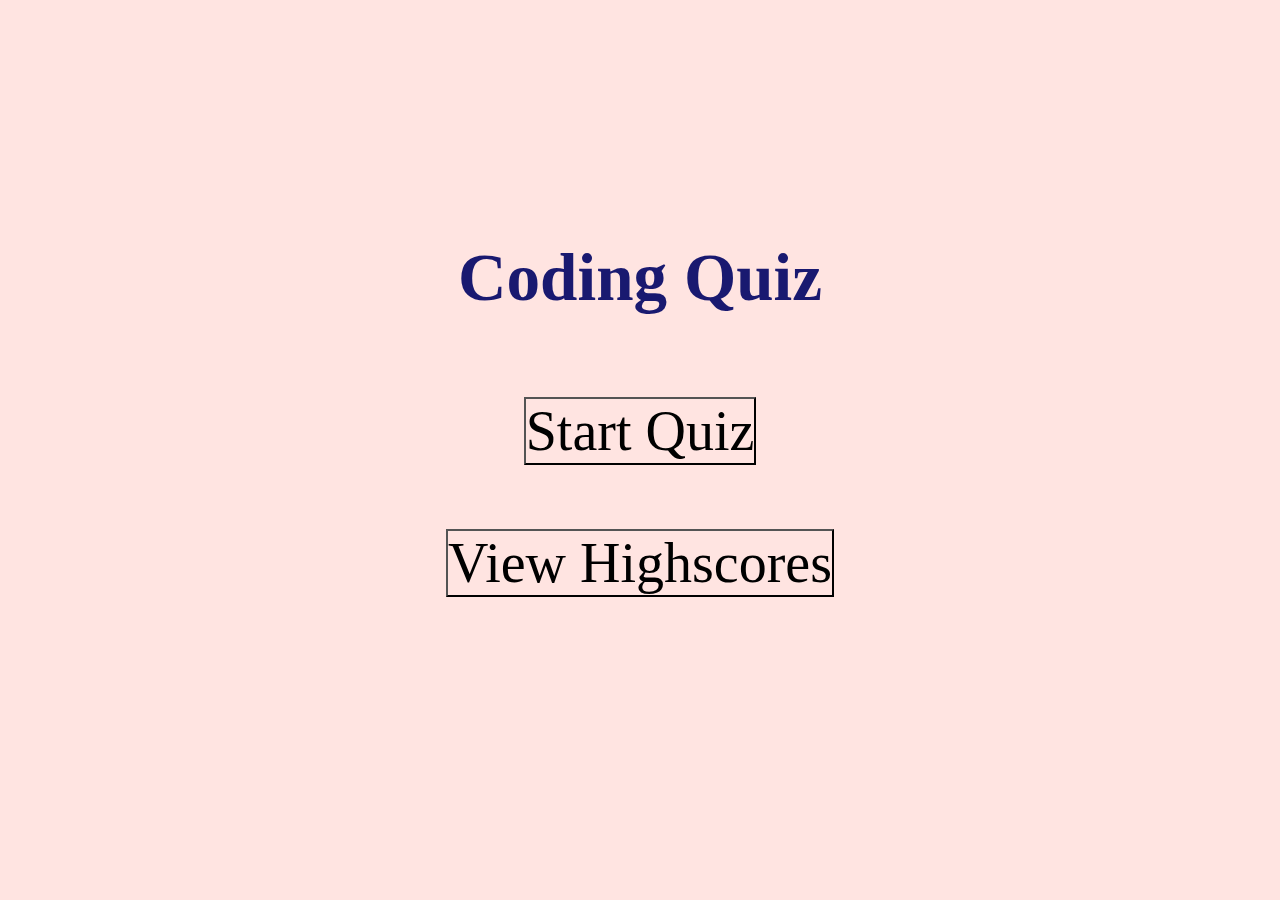
<file: index.html>
<!DOCTYPE html>
<html lang="en">

<head>
    <meta charset="UTF-8">
    <meta http-equiv="X-UA-Compatible" content="IE=edge">
    <meta name="viewport" content="width=device-width, initial-scale=1.0">
    <title>Coding Quiz</title>
    <link rel="stylesheet" href="style.css" />
</head>

<body>

    <!-- <div id="navbar">
        <p class="float-left"><a href="#highscores">View Highscores</a></p>
        <p class="current" id="timer">Time left</p>
    </div> -->
    <div id="home" class="flex-column flex-center">
        <h1>Coding Quiz</h1>
        <button id="start" class="submit" href="quiz.html">Start Quiz</button>
        <button id="showScore" class="submit" href="highscores.html">View Highscores</button>
    </div>

</body>
<script src="script.js"></script>

</html>
</file>
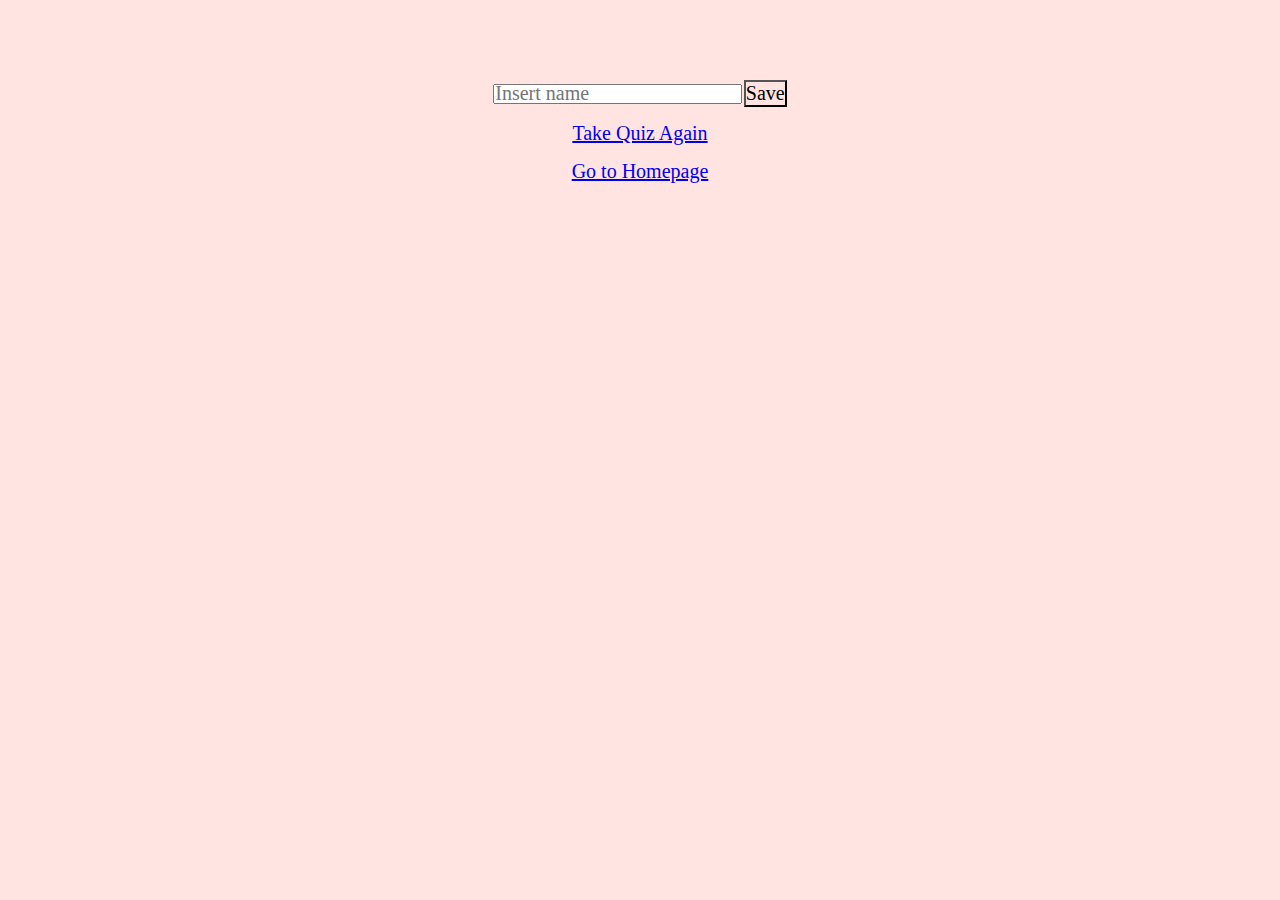
<file: end.html>
<!DOCTYPE html>
<html lang="en">
  <head>
    <meta charset="UTF-8" />
    <meta name="viewport" content="width=device-width, initial-scale=1.0" />
    <meta http-equiv="X-UA-Compatible" content="ie=edge" />
    <title>The End!</title>
    <link rel="stylesheet" href="style.css" />
  </head>
  <body>
    <div class="container">
      <div id="end" class="flex-center flex-column">
        <h1 id="finalScore"></h1>
        <form>
          <input
            type="text"
            name="username"
            id="username"
            placeholder="Insert name"
          />
          <button
            type="submit"
            class="btn"
            id="saveScoreBtn"
            onclick="saveHighScore(event)"
          >
            Save
          </button>
        </form>
        <a class="btn" href="quiz.html">Take Quiz Again</a>
        <a class="btn" href="index.html">Go to Homepage</a>
      </div>
    </div>
    <script src="end.js"></script>
  </body>
</html>
</file>
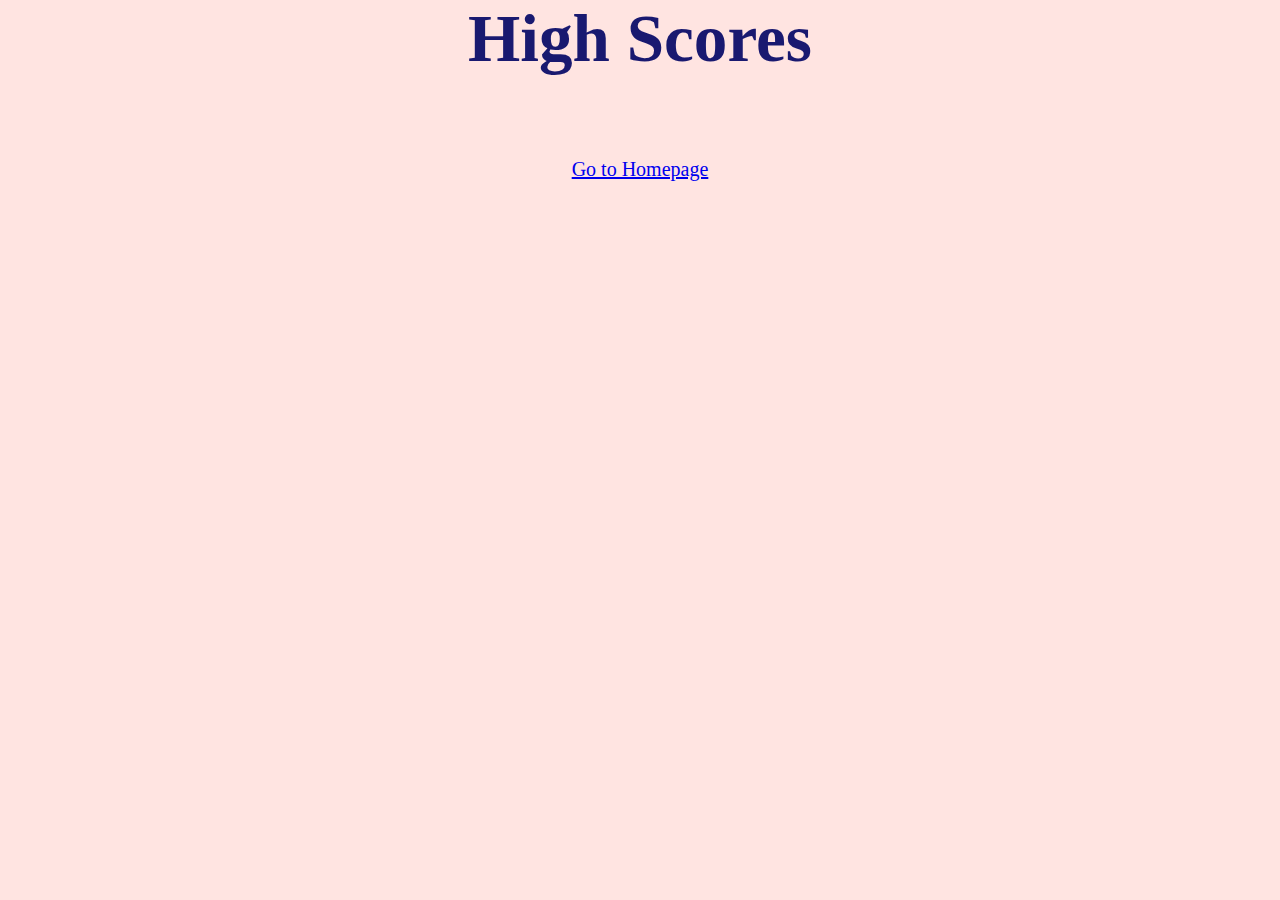
<file: highscores.html>
<!DOCTYPE html>
<html lang="en">
  <head>
    <meta charset="UTF-8" />
    <meta name="viewport" content="width=device-width, initial-scale=1.0" />
    <meta http-equiv="X-UA-Compatible" content="ie=edge" />
    <title>High Scores</title>
    <link rel="stylesheet" href="style.css" />
  </head>
  <body>
    <div class="container">
      <div id="highScores" class="flex-center flex-column">
        <h1 id="finalScore">High Scores</h1>
        <ul id="highScoresList"></ul>
        <a class="btn" href="index.html">Go to Homepage</a>
      </div>
    </div>
    <script src="highscores.js"></script>
  </body>
</html>
</file>
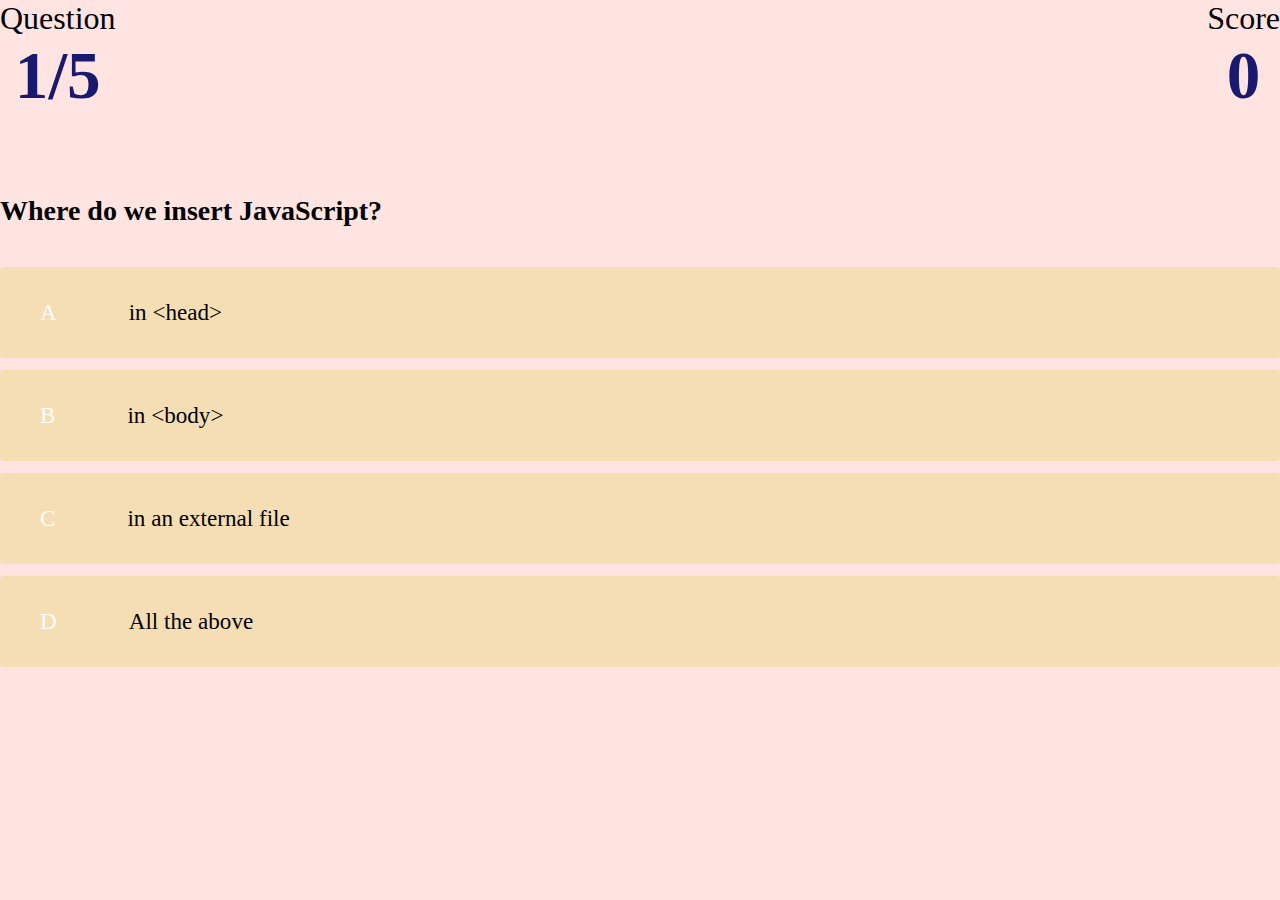
<file: quiz.html>
<!DOCTYPE html>
<html lang="en">

<head>
    <meta charset="UTF-8">
    <meta http-equiv="X-UA-Compatible" content="IE=edge">
    <meta name="viewport" content="width=device-width, initial-scale=1.0">
    <title>Coding Quiz Play</title>
    <link rel="stylesheet" href="style.css" />
</head>

<body>
    <div class="main">
        <div id="quiz">
            <div id="hud">
                <div id="hud-item">
                    <p class="hud-prefix">
                        Question
                    <h1 class="hud-main-text" id="questionCounter"></h1>
                    </p>
                </div>
                <div class="hud-item">
                    <p class="hud-prefix"> Score </p>
                    <h1 class="hud-main-text" id="score"> 0 </h1>
                </div>
            </div>
            <h2 id="question">Help me answer this question</h2>
            <div class="choice-container">
                <p class="choice-prefix">A</p>
                <p class="choice-text" data-number="1">Choice 1</p>
            </div>
            <div class="choice-container">
                <p class="choice-prefix">B</p>
                <p class="choice-text" data-number="2">Choice 2</p>
            </div>
            <div class="choice-container">
                <p class="choice-prefix">C</p>
                <p class="choice-text" data-number="3">Choice 3</p>
            </div>
            <div class="choice-container">
                <p class="choice-prefix">D</p>
                <p class="choice-text" data-number="4">Choice 4</p>
            </div>
            <!-- <label id="answers" class="container"></label>
            <button id="submit">Submit</button>
            <div id="results"></div> -->
        </div>
    </div>
    <script src="quiz.js"></script>
</body>

</html>
</file>
<file: style.css>
:root{
    background-color: mistyrose;
}

*{
    margin: 0;
    padding: 0;
    font-size: 68%;
    font-family: 'Times New Roman', Times, serif;
    box-sizing: border-box;
}

.float-left{
    float: left;
    font-size: 32px;
    color: black;
    margin: 3px 3px 3px 3px;
}

.current{
    float: right;
    font-size: 32px;
    color: black;
    padding-left: 1.5px;
}

#timer{
    float: right;
    font-size: 32px;
    color: black;
    margin-right: 3px;
}

h1{
    font-size: 67.2px;
    color: midnightblue;
    margin-bottom: 80px;
}

h2{
    font-size: 28px;
    color: black;
    margin-bottom: 40px;
}

#start{
    font-size: 56px;
    margin-bottom: 64px;
    background-color: transparent;
}

#start:hover{
    cursor: pointer;
    box-shadow: 0 6.4px 22.4px 0 darkgray;
    transition: transform 150ms;
    transform: scale(1.03);
}
#showScore{
    font-size: 56px;
    margin-bottom: 64px;
    background-color: transparent;
}

#showScore:hover{
    cursor: pointer;
    box-shadow: 0 6.4px 22.4px 0 darkgray;
    transition: transform 150ms;
    transform: scale(1.03);
}

#home{
    width: 100vw;
    height: 100vh;
    display: flex;
    justify-content: center;
    align-items: center;
    max-width: 1200px;
    margin: 0 auto;
    padding: 32px;
}

.flex-column{
    display: flex;
    flex-direction: column;
}

.flex-center{
    justify-content: center;
    align-items: center;
}

.hidden{
    display: none;
}

#submit{
    font-size: 56px;
    padding: 32px 0;
    width: 480px;
    text-align: center;
    margin-bottom: 16px;
    color: black;
    background-color: transparent;
    border-radius: 4px;
}

#submit:hover{
    cursor: pointer;
    box-shadow: 0 6.4px 22.4px 0 darkgray;
    transition: transform 150ms;
    transform: scale(1.03);
}

#submit[disabled]:hover{
    cursor: not-allowed;
    box-shadow: none;
    transform: none;
}

.choice-container{
    display: flex;
    margin-bottom: 12px;
    width: 100%;
    border-radius: 4px;
    background:wheat;
    font-size: 34px;
    min-width: 1280px;
}

.choice-container:hover{
    cursor: pointer;
    box-shadow: 0 6.4px 23px 0 thistle;
    transform: scale(1);
    transform: transform 100ms;
}

.choice-prefix{
    padding: 32px 40px;
    color: white;
}

.choice-text{
    padding: 32px;
    width: 100%;
}

.correct{
    background: teal;
}

.incorrect{
    background: tomato;
}

#hud{
    display: flex;
    justify-content: space-between;
}

.hud-prefix{
    text-align: center;
    font-size: 32px;
}

.hud-main-text{
    text-align: center;

}

.btn{
    font-size: 20px;
    margin-bottom: 15px;
    background-color: transparent;
}

.btn:hover{
    cursor: pointer;
    box-shadow: 0 6.4px 22.4px 0 darkgray;
    transition: transform 150ms;
    transform: scale(1.03);
}

#username{
    font-size: 20px;
    height: 20px;
}
</file>
